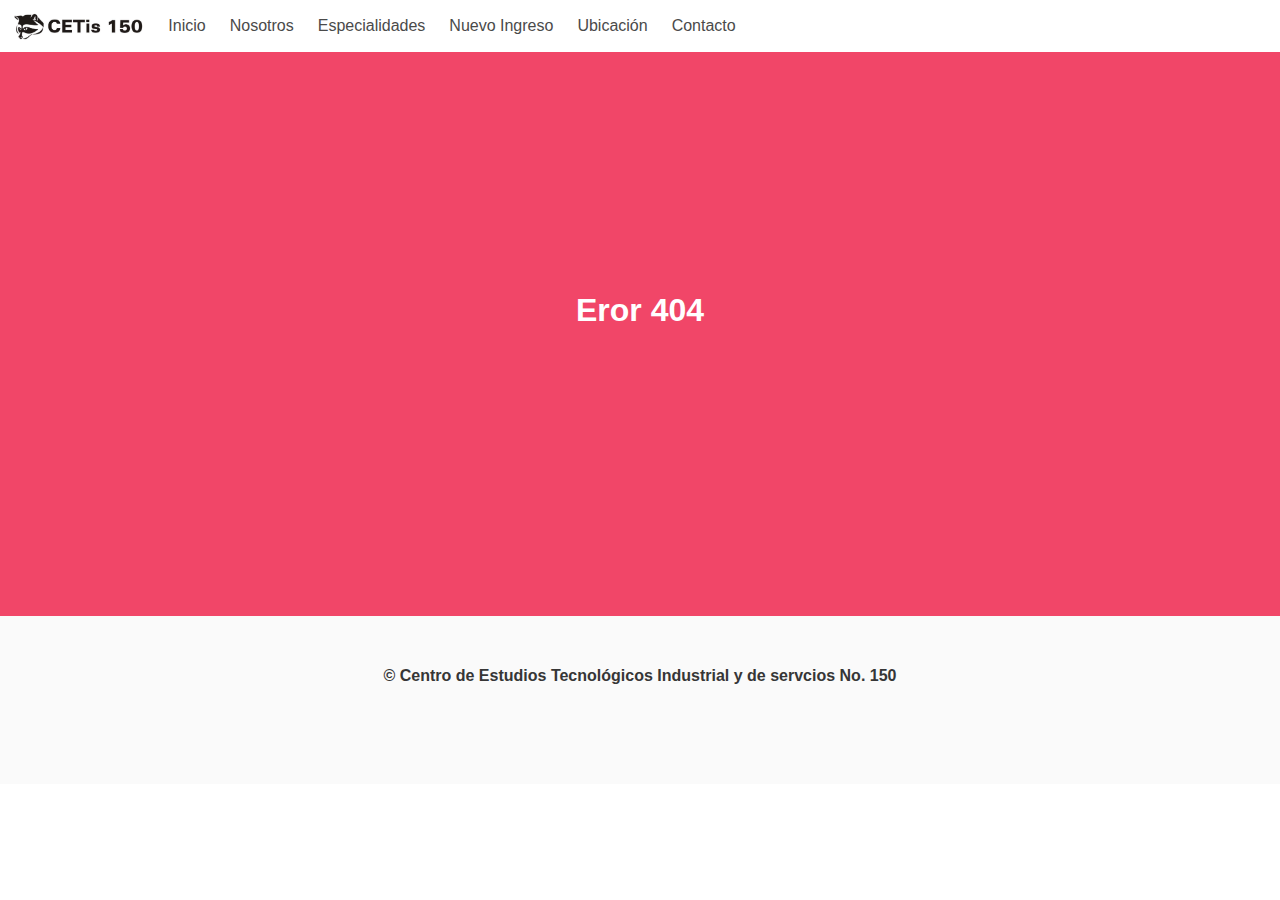
<file: error404.html>
<!DOCTYPE html>
<html lang="es">
<head>
    <meta charset="UTF-8">
    <link rel="icon" href="/Icono.png">
    <meta http-equiv="X-UA-Compatible" content="IE=edge">
    <meta name="viewport" content="width=device-width, initial-scale=1.0">
    <link rel="stylesheet" href="/css/bulma-0.9.3.min.css">
    <title>Offline</title>
</head>
<body>
  <header>
    <nav class="navbar " role="navigation" aria-label="main navigation">
      <div class="navbar-brand">
        <!-- 640x160 logo -->
        <a class="navbar-item" href="/index.html">
          <img src="/assets/logos_responsive.png" alt="CETis 150 Logo">
        </a>
    
        <a role="button" class="navbar-burger" aria-label="menu" aria-expanded="false" data-target="navbarBasicExample">
          <span aria-hidden="true"></span>
          <span aria-hidden="true"></span>
          <span aria-hidden="true"></span>
        </a>
      </div>     
    
      <div id="navbarBasicExample" class="navbar-menu">
        <div class="navbar-start">
          <a class="navbar-item" href="/index.html">
            Inicio
          </a>
    
          <a class="navbar-item" href="/pages/nosotros.html">
            Nosotros
          </a>

          <a class="navbar-item" href="/pages/especialidades.html">
            Especialidades
          </a>
          
          <a class="navbar-item" href="/pages/nuevo_ingreso.html">
            Nuevo Ingreso
          </a>

          <a class="navbar-item" href="/pages/ubicacion.html">
            Ubicación
          </a>

          <a class="navbar-item" href="/pages/contacto.html">
            Contacto
          </a>
        </div>

      </div>
    </nav>
  </header>

  <section class="section has-background-danger">
    <div class="container">

      <br>
      <br>
      <br>
      <br>
      <br>
      <br>
      <br>
      <br>

      <div class="columns  is-centered">
        <div class="column has-text-centered content has-text-white">
          <h1 class="title has-text-white">Eror 404</h1>
          </p>
        </div>
      </div>

      <br>
      <br>
      <br>
      <br>
      <br>
      <br>
      <br>
      <br>

    </div>
</section>
        
  <!-- footer -->
    <footer class="footer">
      <div class="content has-text-centered">
        <p>
          <strong>
            &copy
            Centro de Estudios Tecnológicos Industrial y de servcios No. 150 <br>
          </strong>
        </p>
      </div>
    </footer>

    <!-- Scripts -->
    <script src="/js/app.js"></script>
</body>
</html>
</file>
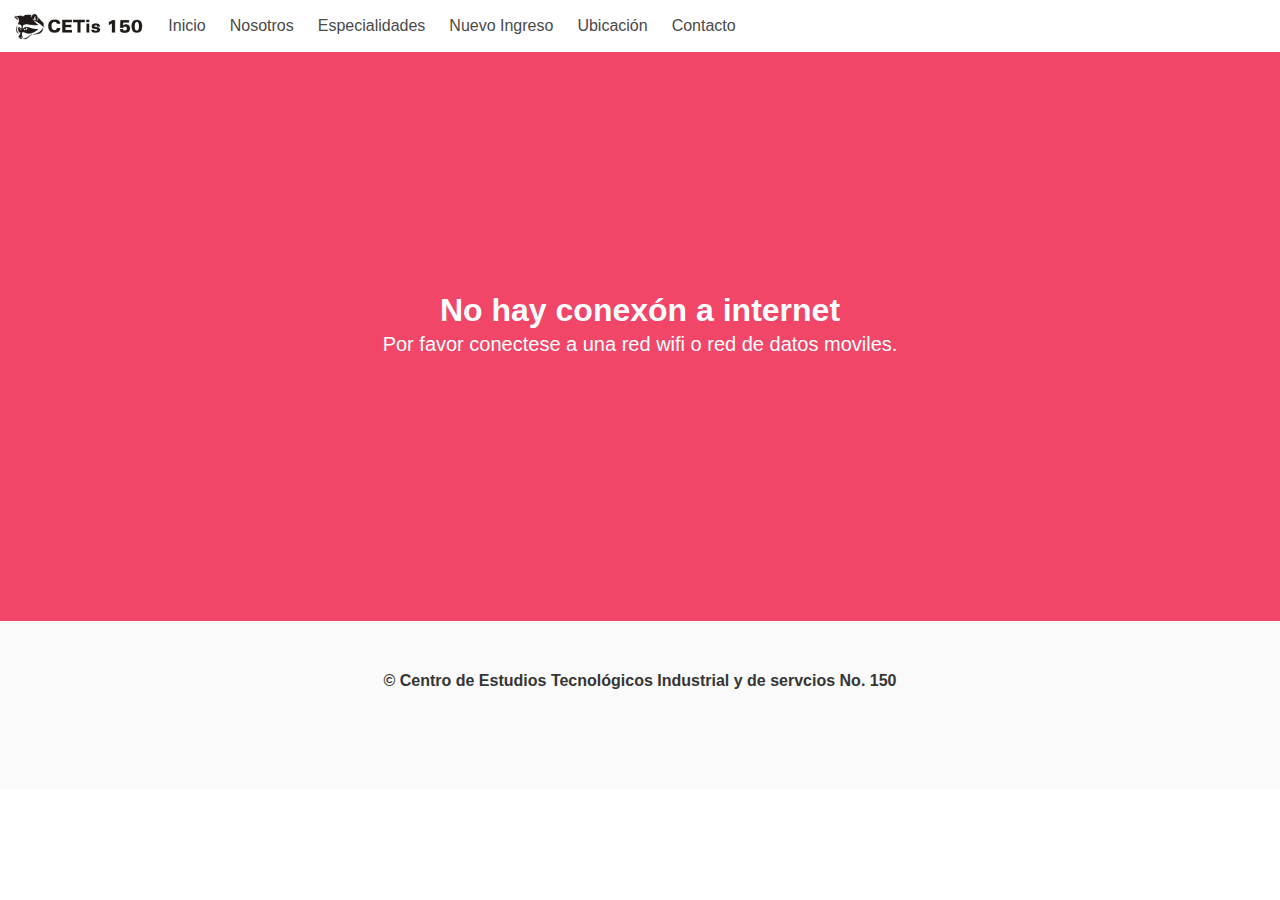
<file: Offline.html>
<!DOCTYPE html>
<html lang="es">
<head>
    <meta charset="UTF-8">
    <link rel="icon" href="/Icono.png">
    <meta http-equiv="X-UA-Compatible" content="IE=edge">
    <meta name="viewport" content="width=device-width, initial-scale=1.0">
    <link rel="stylesheet" href="/css/bulma-0.9.3.min.css">
    <title>Offline</title>
</head>
<body>
  <header>
    <nav class="navbar " role="navigation" aria-label="main navigation">
      <div class="navbar-brand">
        <!-- 640x160 logo -->
        <a class="navbar-item" href="/index.html">
          <img src="/assets/logos_responsive.png" alt="CETis 150 Logo">
        </a>
    
        <a role="button" class="navbar-burger" aria-label="menu" aria-expanded="false" data-target="navbarBasicExample">
          <span aria-hidden="true"></span>
          <span aria-hidden="true"></span>
          <span aria-hidden="true"></span>
        </a>
      </div>     
    
      <div id="navbarBasicExample" class="navbar-menu">
        <div class="navbar-start">
          <a class="navbar-item" href="/index.html">
            Inicio
          </a>
    
          <a class="navbar-item" href="/pages/nosotros.html">
            Nosotros
          </a>

          <a class="navbar-item" href="/pages/especialidades.html">
            Especialidades
          </a>
          
          <a class="navbar-item" href="/pages/nuevo_ingreso.html">
            Nuevo Ingreso
          </a>

          <a class="navbar-item" href="/pages/ubicacion.html">
            Ubicación
          </a>

          <a class="navbar-item" href="/pages/contacto.html">
            Contacto
          </a>
        </div>

      </div>
    </nav>
  </header>

  <section class="section has-background-danger">
    <div class="container">

      <br>
      <br>
      <br>
      <br>
      <br>
      <br>
      <br>
      <br>

      <div class="columns  is-centered">
        <div class="column has-text-centered content has-text-white">
          <h1 class="title has-text-white">No hay conexón a internet</h1>
          <p class="subtitle has-text-white">
            <!-- No hay conexión a internet. -->
            Por favor conectese a una red wifi o red de datos moviles.
          </p>
        </div>
      </div>

      <br>
      <br>
      <br>
      <br>
      <br>
      <br>
      <br>
      <br>

    </div>
</section>
        
  <!-- footer -->
    <footer class="footer">
      <div class="content has-text-centered">
        <p>
          <strong>
            &copy
            Centro de Estudios Tecnológicos Industrial y de servcios No. 150 <br>
          </strong>
        </p>
      </div>
    </footer>

    <!-- Scripts -->
    <script src="/js/app.js"></script>
</body>
</html>
</file>
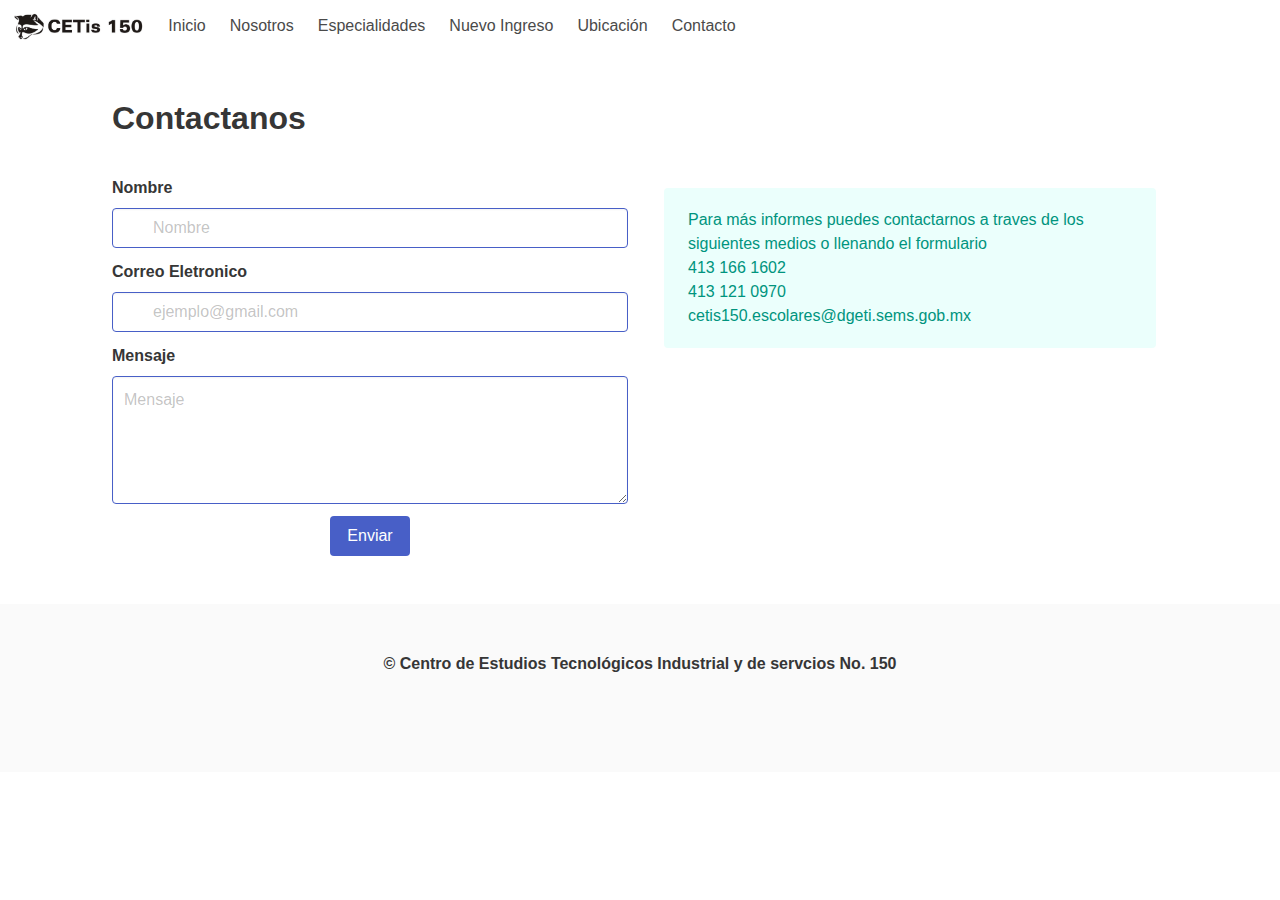
<file: pages/Contacto.html>
<!DOCTYPE html>
<html lang="es">
<head>
    <meta charset="UTF-8">
    <link rel="icon" href="/Icono.png">
    <meta http-equiv="X-UA-Compatible" content="IE=edge">
    <meta name="viewport" content="width=device-width, initial-scale=1.0">
    <link rel="stylesheet" href="/css/bulma-0.9.3.min.css">
    <title>Contacto</title>
</head>
<body>
  <header>
    <nav class="navbar " role="navigation" aria-label="main navigation">
      <div class="navbar-brand">
        <!-- 640x160 logo -->
        <a class="navbar-item" href="/index.html">
          <img src="/assets/logos_responsive.png" alt="CETis 150 Logo">
        </a>
    
        <a role="button" class="navbar-burger" aria-label="menu" aria-expanded="false" data-target="navbarBasicExample">
          <span aria-hidden="true"></span>
          <span aria-hidden="true"></span>
          <span aria-hidden="true"></span>
        </a>
      </div>     
    
      <div id="navbarBasicExample" class="navbar-menu">
        <div class="navbar-start">
          <a class="navbar-item" href="/index.html">
            Inicio
          </a>
    
          <a class="navbar-item" href="/pages/nosotros.html">
            Nosotros
          </a>

          <a class="navbar-item" href="/pages/especialidades.html">
            Especialidades
          </a>
          
          <a class="navbar-item" href="/pages/nuevo_ingreso.html">
            Nuevo Ingreso
          </a>

          <a class="navbar-item" href="/pages/ubicacion.html">
            Ubicación
          </a>

          <a class="navbar-item" href="/pages/contacto.html">
            Contacto
          </a>
        </div>

      </div>
    </nav>
  </header>
    
  <div class="container">
    <section class="section">

      <div class="columns">
        <div class="column content">
          <h1 class="title">
            Contactanos
          </h1>
        </div>
      </div>
      
      <div class="columns">

        <div class="column">
          <form action="#">
            <div class="field">
              <label class="label">Nombre</label>
              <div class="control has-icons-left has-icons-right">
                <input class="input is-link" type="text" required placeholder="Nombre">
                <span class="icon is-small is-left">
                  <ion-icon name="person"></ion-icon>
                </span>
              </div>
            </div>
            
            <div class="field">
              <label class="label">Correo Eletronico</label>
              <div class="control has-icons-left has-icons-right">
                <input class="input is-link" type="email" required placeholder="ejemplo@gmail.com">
                <span class="icon is-small is-left">
                  <ion-icon name="mail"></ion-icon>
                </span>
              </div>

            </div>
            
            <div class="field">
              <label class="label">Mensaje</label>
              <div class="control">
                <textarea class="textarea is-link" required placeholder="Mensaje"></textarea>
              </div>
            </div>
            
            <div class="field is-grouped level">
              <div class="control level-item">
                <button class="button is-link">Enviar</button>
              </div>
            </div>
            
          </form>
        </div>

        <div class="column">
          <div class="column">
            <div class="notification is-primary is-light">
          <p>
            Para más informes puedes contactarnos a traves de los siguientes medios o llenando el formulario 
          </p>
              <ion-icon name="call"></ion-icon> 413 166 1602 <br>
              <ion-icon name="logo-whatsapp"></ion-icon> 413 121 0970 <br>
              <ion-icon name="mail"></ion-icon> cetis150.escolares@dgeti.sems.gob.mx
            </div>
          </div>
        </div>

      </div>

    </section>
  </div>
        
  <!-- footer -->
  <footer class="footer">
    <div class="content has-text-centered">
      <p>
        <strong>
          &copy
          Centro de Estudios Tecnológicos Industrial y de servcios No. 150 <br>
        </strong>
      </p>
    </div>
  </footer>

  <!-- Scripts -->
  <script type="module" src="https://unpkg.com/ionicons@5.5.2/dist/ionicons/ionicons.esm.js"></script>
  <script nomodule src="https://unpkg.com/ionicons@5.5.2/dist/ionicons/ionicons.js"></script>
  <script src="/js/app.js"></script>
</body>
</html>
</file>
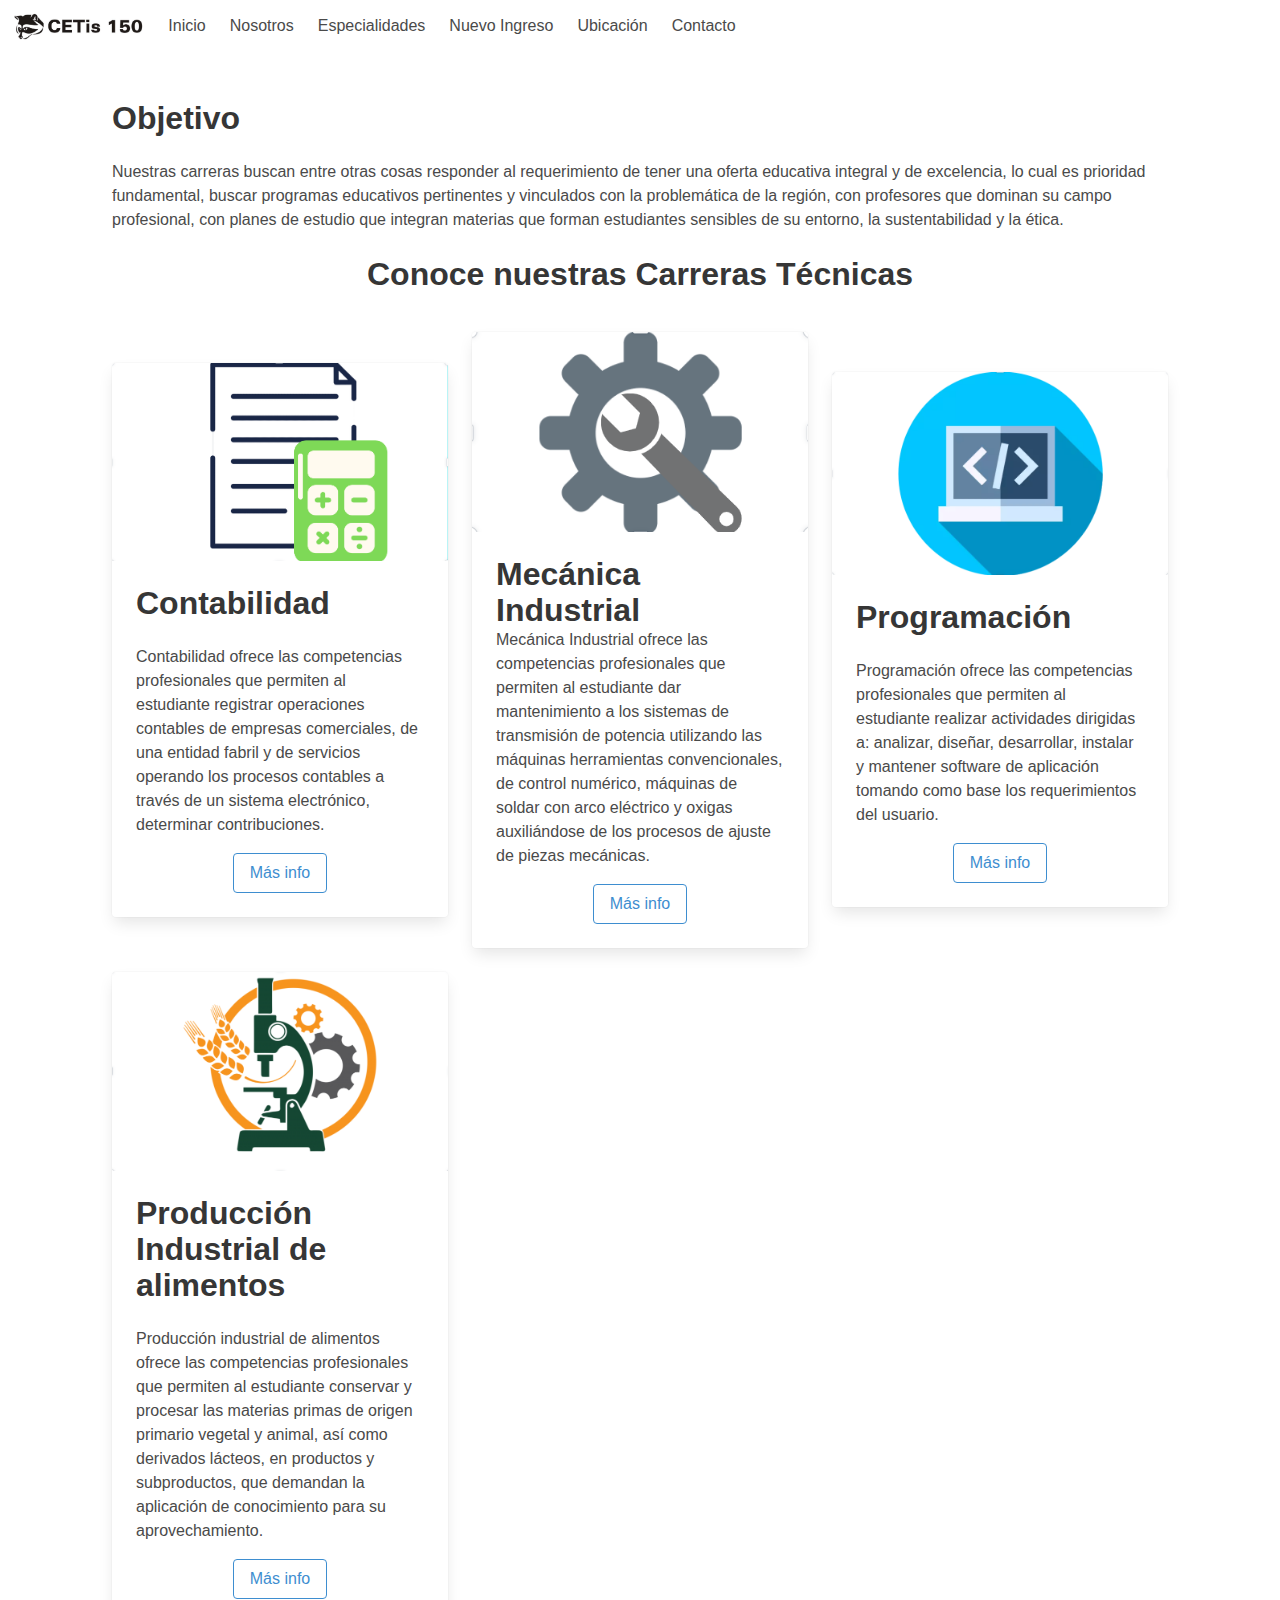
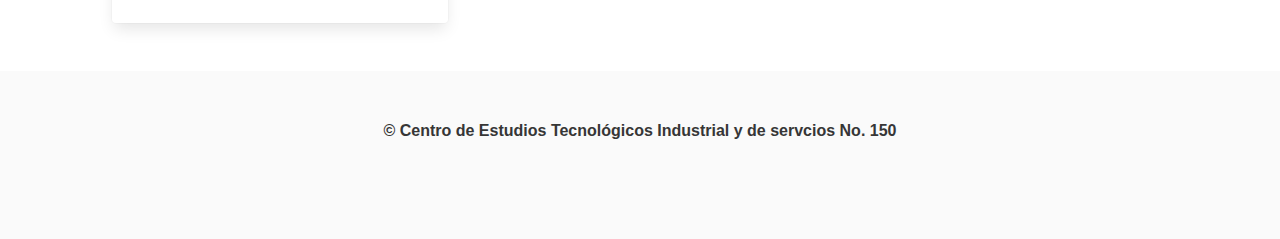
<file: pages/Especialidades.html>
<!DOCTYPE html>
<html lang="es">
<head>
    <meta charset="UTF-8">
    <link rel="icon" href="/Icono.png">
    <meta http-equiv="X-UA-Compatible" content="IE=edge">
    <meta name="viewport" content="width=device-width, initial-scale=1.0">
    <link rel="stylesheet" href="/css/bulma-0.9.3.min.css">
    <title>Especialidades</title>
</head>
<body>
  <header>
    <nav class="navbar " role="navigation" aria-label="main navigation">
      <div class="navbar-brand">
        <!-- 640x160 logo -->
        <a class="navbar-item" href="/index.html">
          <img src="/assets/logos_responsive.png" alt="CETis 150 Logo">
        </a>
    
        <a role="button" class="navbar-burger" aria-label="menu" aria-expanded="false" data-target="navbarBasicExample">
          <span aria-hidden="true"></span>
          <span aria-hidden="true"></span>
          <span aria-hidden="true"></span>
        </a>
      </div>     
    
      <div id="navbarBasicExample" class="navbar-menu">
        <div class="navbar-start">
          <a class="navbar-item" href="/index.html">
            Inicio
          </a>
    
          <a class="navbar-item" href="/pages/nosotros.html">
            Nosotros
          </a>

          <a class="navbar-item" href="/pages/especialidades.html">
            Especialidades
          </a>
          
          <a class="navbar-item" href="/pages/nuevo_ingreso.html">
            Nuevo Ingreso
          </a>

          <a class="navbar-item" href="/pages/ubicacion.html">
            Ubicación
          </a>

          <a class="navbar-item" href="/pages/contacto.html">
            Contacto
          </a>
        </div>

      </div>
    </nav>
  </header>
   
  <div class="container">
    <section class="section">
      <div class="columns">
        <div class="column content">
          <h1 class="title"> Objetivo </h1>
          <p>
            Nuestras carreras buscan entre otras cosas responder al requerimiento de tener una oferta educativa integral y de excelencia, lo cual es prioridad fundamental, buscar programas educativos pertinentes y vinculados con la problemática de la región, con profesores que dominan su campo profesional, con planes de estudio que integran materias que forman estudiantes sensibles de su entorno, la sustentabilidad y la ética.
          </p>
        </div>
      </div>

      <div class="columns level">
        <div class="column content">
          <h1 class="title level-item"> Conoce nuestras Carreras Técnicas </h1>
        </div>
      </div>

      <div class="columns level">
        <!-- Contabilidad -->
        <div class="column level-right">

          <div class="card">
            <div class="card-image">
              <figure class="image ">
                <img src="/assets/iconos/especialidades/conta.png" alt="Contabilidad CETis 150">
              </figure>
            </div>
            <div class="card-content">
              <p class="title">Contabilidad</p>
              <div class="content">
                <p> 
                  Contabilidad ofrece las competencias profesionales que permiten al
                  estudiante registrar operaciones contables de empresas 
                  comerciales, de una entidad fabril y 
                  de servicios operando los procesos contables a través de un sistema electrónico, determinar contribuciones.
                </p> 
                <div class="level">
                  <div class="level-item">
                    <form target="_blank" action="http://www.cetis150.edu.mx/images/2021/Contabilidad_2016.pdf"> 
                      <button class="button is-info is-outlined"> Más info</button>
                    </form>
                  </div>
                </div>
              </div>
            </div>
          </div>

        </div>

        <!-- Mecánica Industrial -->
        <div class="column level-item">
          
          <div class="card">
            <div class="card-image">
              <figure class="image ">
                <img src="/assets/iconos/especialidades/mecanica.png" alt="Mecanica Industrial CETis 150">
              </figure>
            </div>
            <div class="card-content">
              <p class="title">Mecánica Industrial </p>
              <div class="content">
                <p>
                  Mecánica Industrial ofrece las competencias profesionales que permiten al estudiante dar mantenimiento a los sistemas de transmisión de potencia utilizando las máquinas herramientas convencionales, de control numérico, máquinas de soldar con arco eléctrico y oxigas auxiliándose de los procesos de ajuste de piezas mecánicas.
                </p> 
                
                <div class="level">
                  <div class="level-item">
                    <form target="_blank" action="http://www.cetis150.edu.mx/images/2021/Mecanica_Industrial_2016.pdf"> 
                      <button class="button is-info is-outlined"> Más info</button>
                    </form>
                  </div>
                </div>
              </div>
            </div>
          </div>

        </div>

        <div class="column level-left">
          
        <!-- Programación -->
          <div class="card">
            <div class="card-image">
              <figure class="image">
                <img src="/assets/iconos/especialidades/progra.png"  alt="Programación CETis 150">
              </figure>
            </div>
            <div class="card-content">
              <p class="title">Programación</p>
              <div class="content">
                <p>
                  Programación ofrece las competencias profesionales que permiten al estudiante realizar actividades dirigidas a: 
                  analizar, diseñar, desarrollar, instalar y mantener software de aplicación tomando como base los requerimientos del usuario.
                </p> 
                
                <div class="level">
                  <div class="level-item">
                    <form target="_blank" action="http://www.cetis150.edu.mx/images/2021/Programacion_2017.pdf"> 
                      <button class="button is-info is-outlined"> Más info</button>
                    </form>
                  </div>
                </div>
              </div>
            </div>
          </div>

        </div>

      </div>


      <div class="columns level">
        <div class="column level-right">
          <!-- Producción Industrial de alimentos -->
          <div class="card">
            <div class="card-image">
              <figure class="image ">
                <img src="/assets/iconos/especialidades/alimentos.png" alt="Producción Industrial de alimentos CETis 150">
              </figure>
            </div>
            <div class="card-content">
              <p class="title">Producción Industrial de alimentos</p>
              <div class="content">
                <p>
                  Producción industrial de alimentos ofrece las competencias profesionales que permiten al estudiante conservar y procesar las materias primas de origen primario vegetal y animal, así como derivados lácteos, en productos y subproductos, que demandan la aplicación de conocimiento para su aprovechamiento.
                </p>
                <div class="level">
                  <div class="level-item">
                    <form action="http://www.cetis150.edu.mx/images/2021/Produccion_Industrial_de_Alimentos_2016.pdf" target="_blank"> 
                      <button class="button is-info is-outlined"> Más info</button>
                    </form>
                  </div>
                </div>
              </div>
            </div>
          </div>
        </div>
        
        <div class="column level-item"></div>
        <div class="column level-left"></div>
      </div>

    </section>
  </div>

        
  <!-- footer -->
    <footer class="footer">
      <div class="content has-text-centered">
        <p>
          <strong>
            &copy
            Centro de Estudios Tecnológicos Industrial y de servcios No. 150 <br>
          </strong>
        </p>
      </div>
    </footer>

    <!-- Scripts -->
    <script src="/js/app.js"></script>
</body>
</html>
</file>
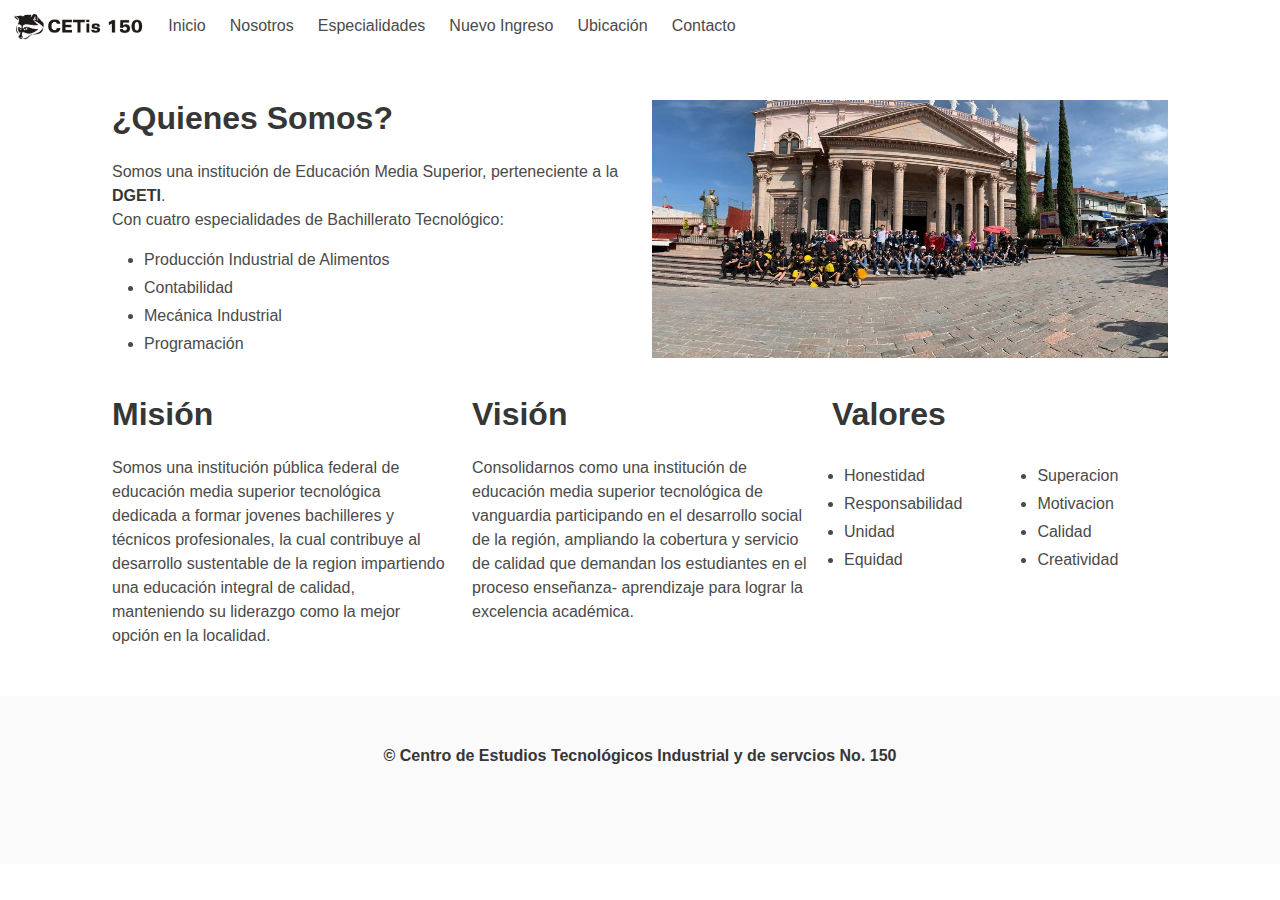
<file: pages/Nosotros.html>
<!DOCTYPE html>
<html lang="es">
<head>
    <meta charset="UTF-8">
    <link rel="icon" href="/Icono.png">
    <meta http-equiv="X-UA-Compatible" content="IE=edge">
    <meta name="viewport" content="width=device-width, initial-scale=1.0">
    <link rel="stylesheet" href="/css/bulma-0.9.3.min.css">
    <title>Nosotros</title>
</head>
<body>
  <header>
    <nav class="navbar " role="navigation" aria-label="main navigation">
      <div class="navbar-brand">
        <!-- 640x160 logo -->
        <a class="navbar-item" href="/index.html">
          <img src="/assets/logos_responsive.png" alt="CETis 150 Logo">
        </a>
    
        <a role="button" class="navbar-burger" aria-label="menu" aria-expanded="false" data-target="navbarBasicExample">
          <span aria-hidden="true"></span>
          <span aria-hidden="true"></span>
          <span aria-hidden="true"></span>
        </a>
      </div>     
    
      <div id="navbarBasicExample" class="navbar-menu">
        <div class="navbar-start">
          <a class="navbar-item" href="/index.html">
            Inicio
          </a>
    
          <a class="navbar-item" href="/pages/nosotros.html">
            Nosotros
          </a>

          <a class="navbar-item" href="/pages/especialidades.html">
            Especialidades
          </a>
          
          <a class="navbar-item" href="/pages/nuevo_ingreso.html">
            Nuevo Ingreso
          </a>

          <a class="navbar-item" href="/pages/ubicacion.html">
            Ubicación
          </a>

          <a class="navbar-item" href="/pages/contacto.html">
            Contacto
          </a>
        </div>

      </div>
    </nav>
  </header>

  <!-- ¿Quienes somos -->
  <div class="container">
    <section class="section">
      <div class="columns">
        
        <div class="column ">
          <div class="content">
            <h1 class="title">¿Quienes Somos?</h1>
            <p > 
              Somos una institución de Educación Media Superior, perteneciente a la <strong>DGETI</strong>. <br> 
              Con cuatro especialidades de Bachillerato Tecnológico: <br>
              <ul>
                <li>Producción Industrial de Alimentos</li>
                <li>Contabilidad</li>
                <li>Mecánica Industrial</li>
                <li>Programación</li>
              </ul>
            </p>

          </div>
        </div>

        <div class="column ">
          <figure class="image is-2by1">
            <img src="/assets/Desfile_20_nov_2019.jpeg">
          </figure>
        </div>

      </div>

      <div class="columns">
        
        <div class="column ">
          <div class="content">
            <h1 class="title">Misión</h1>
            <p > 
              Somos una institución pública federal de educación media superior tecnológica dedicada a formar jovenes bachilleres y técnicos profesionales, 
              la cual contribuye al desarrollo sustentable de la region impartiendo una educación integral de calidad, manteniendo su liderazgo como la mejor opción en la localidad.<br>
            </p>
          </div>
        </div>

        <div class="column ">
          <div class="content">
            <h1 class="title"> Visión</h1>
            <p >
              Consolidarnos como una institución de educación media superior tecnológica de vanguardia participando en el desarrollo social de la región, ampliando la cobertura y 
              servicio de calidad que demandan los estudiantes en el proceso enseñanza- aprendizaje para lograr la excelencia académica.
              <br>
              
            </p>

          </div>
        </div> 

        <div class="column ">
          <div class="content">
            
            <h1 class="title"> Valores</h1>
              <table>
                <tr>
                  <td>
                    <li>Honestidad</li>
                    <li>Responsabilidad</li>
                    <li>Unidad</li>
                    <li>Equidad</li>
                  </td>
                  <td>
                    <li>Superacion</li>
                    <li>Motivacion</li>
                    <li>Calidad</li>
                    <li>Creatividad</li>
                  </td>
                </tr>
              </table>

          </div>
        </div>

      </div>
      
    </section>
  </div>
        
  <!-- footer -->
    <footer class="footer">
      <div class="content has-text-centered">
        <p>
          <strong>
            &copy
            Centro de Estudios Tecnológicos Industrial y de servcios No. 150 <br>
          </strong>
        </p>
      </div>
    </footer>

    <!-- Scripts -->
    <script src="/js/app.js"></script>
</body>
</html>
</file>
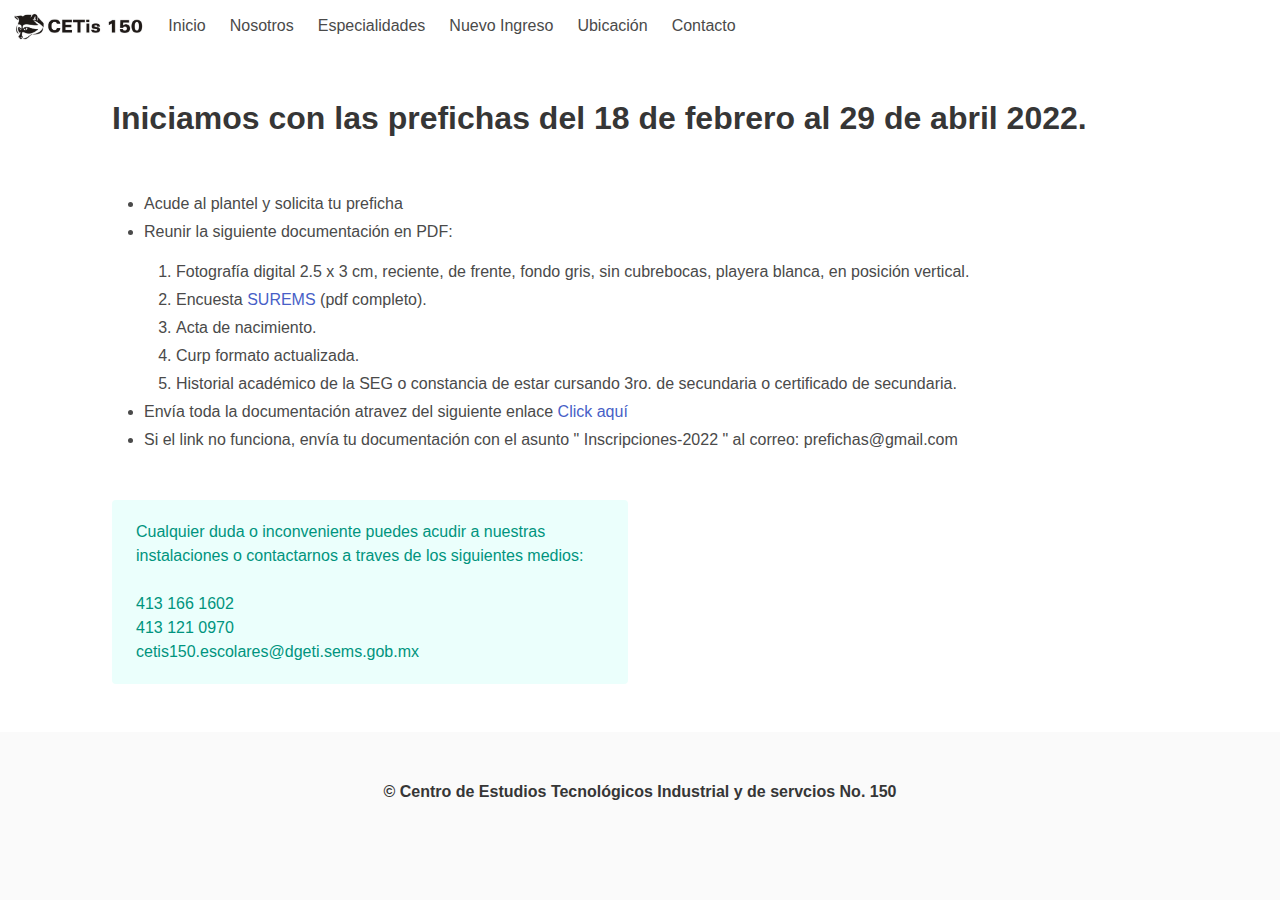
<file: pages/Nuevo_Ingreso.html>
<!DOCTYPE html>
<html lang="es">
<head>
    <meta charset="UTF-8">
    <link rel="icon" href="/Icono.png">
    <meta http-equiv="X-UA-Compatible" content="IE=edge">
    <meta name="viewport" content="width=device-width, initial-scale=1.0">
    <link rel="stylesheet" href="/css/bulma-0.9.3.min.css">
    <title>Nuevo Ingreso</title>
</head>
<body>
  <header>
    <nav class="navbar " role="navigation" aria-label="main navigation">
      <div class="navbar-brand">
        <!-- 640x160 logo -->
        <a class="navbar-item" href="/index.html">
          <img src="/assets/logos_responsive.png" alt="CETis 150 Logo">
        </a>
    
        <a role="button" class="navbar-burger" aria-label="menu" aria-expanded="false" data-target="navbarBasicExample">
          <span aria-hidden="true"></span>
          <span aria-hidden="true"></span>
          <span aria-hidden="true"></span>
        </a>
      </div>     
    
      <div id="navbarBasicExample" class="navbar-menu">
        <div class="navbar-start">
          <a class="navbar-item" href="/index.html">
            Inicio
          </a>
    
          <a class="navbar-item" href="/pages/nosotros.html">
            Nosotros
          </a>

          <a class="navbar-item" href="/pages/especialidades.html">
            Especialidades
          </a>
          
          <a class="navbar-item" href="/pages/nuevo_ingreso.html">
            Nuevo Ingreso
          </a>

          <a class="navbar-item" href="/pages/ubicacion.html">
            Ubicación
          </a>

          <a class="navbar-item" href="/pages/contacto.html">
            Contacto
          </a>
        </div>

      </div>
    </nav>
  </header>
    
  <div class="container">
    <section class="section ">

      <div class="columns">
        <div class="column content">
          <h1 class="title">
            Iniciamos con las prefichas del 18 de febrero al 29 de abril 2022.
          </h1>
        </div>
      </div>

      <div class="columns">
        <div class="column content">
          <ul>
            <li>
              Acude al plantel y solicita tu preficha 
            </li>
            <li>
              Reunir la siguiente documentación en PDF:
              <ol>
                <li> 
                  Fotografía digital 2.5 x 3 cm, reciente, de frente, fondo gris, sin cubrebocas, playera blanca, en posición vertical. 
                </li>
                <li>Encuesta <a href="https://surems.seg.guanajuato.gob.mx/Account/Login#close" target="_blank"> SUREMS </a> (pdf completo).</li>
                <li>Acta de nacimiento.</li>
                <li>Curp formato actualizada.</li>
                <li> 
                    Historial académico de la SEG o constancia de estar cursando 3ro. de secundaria o certificado de secundaria. 
                </li>
              </ol>
            </li>
            <li>
              Envía toda la documentación atravez del siguiente enlace <a href="mailto:prefichas@gmail.com?Subject=Inscripciones-2022">Click aquí</a>
            </li>
            <li>
              Si el link no funciona, envía tu documentación con el asunto " Inscripciones-2022 " al correo: prefichas@gmail.com 
           </li>
          </ul>
        </div>
      </div>

      <div class="columns">
        <div class="column is-fifth">
          
        </div>
      </div>

      <div class="columns">
        <!-- <div class="column is-two-fifths"> -->
          <div class="column is-half">
          <div class="notification is-primary is-light">
            Cualquier duda o inconveniente puedes acudir a nuestras instalaciones o contactarnos a traves de los siguientes medios: <br>
            <br>
            <ion-icon name="call"></ion-icon> 413 166 1602 <br>
            <ion-icon name="logo-whatsapp"></ion-icon> 413 121 0970 <br>
            <ion-icon name="mail"></ion-icon> cetis150.escolares@dgeti.sems.gob.mx
            
          </div>
        </div>
      </div>

    </section>
  </div>
        
  <!-- footer -->
    <footer class="footer">
      <div class="content has-text-centered">
        <p>
          <strong>
            &copy
            Centro de Estudios Tecnológicos Industrial y de servcios No. 150 <br>
          </strong>
        </p>
      </div>
    </footer>

    <!-- Scripts -->
    <script type="module" src="https://unpkg.com/ionicons@5.5.2/dist/ionicons/ionicons.esm.js"></script>
    <script nomodule src="https://unpkg.com/ionicons@5.5.2/dist/ionicons/ionicons.js"></script>
    <script src="/js/app.js"></script>
</body>
</html>
</file>
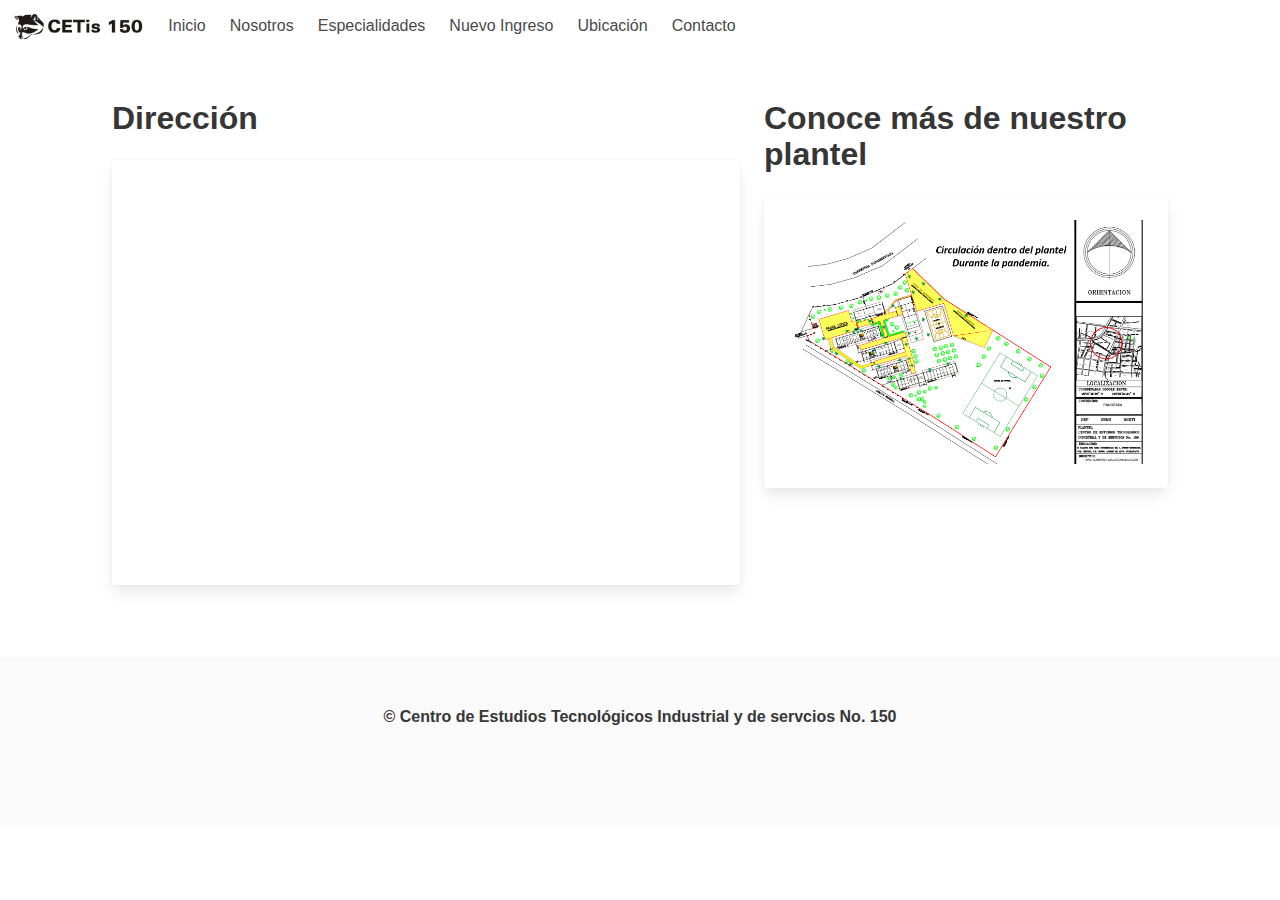
<file: pages/Ubicacion.html>
<!DOCTYPE html>
<html lang="en">
<head>
    <meta charset="UTF-8">
    <link rel="icon" href="/Icono.png">
    <meta http-equiv="X-UA-Compatible" content="IE=edge">
    <meta name="viewport" content="width=device-width, initial-scale=1.0">
    <link rel="stylesheet" href="/css/bulma-0.9.3.min.css">
    <link rel="stylesheet" href="/css/styles.css">
    <title>Ubicación</title>
</head>
<body>
  <header>
    <nav class="navbar " role="navigation" aria-label="main navigation">
      <div class="navbar-brand">
        <!-- 640x160 logo -->
        <a class="navbar-item" href="/index.html">
          <img src="/assets/logos_responsive.png" alt="CETis 150 Logo">
        </a>
    
        <a role="button" class="navbar-burger" aria-label="menu" aria-expanded="false" data-target="navbarBasicExample">
          <span aria-hidden="true"></span>
          <span aria-hidden="true"></span>
          <span aria-hidden="true"></span>
        </a>
      </div>     
    
      <div id="navbarBasicExample" class="navbar-menu">
        <div class="navbar-start">
          <a class="navbar-item" href="/index.html">
            Inicio
          </a>
    
          <a class="navbar-item" href="/pages/nosotros.html">
            Nosotros
          </a>

          <a class="navbar-item" href="/pages/especialidades.html">
            Especialidades
          </a>
          
          <a class="navbar-item" href="/pages/nuevo_ingreso.html">
            Nuevo Ingreso
          </a>

          <a class="navbar-item" href="/pages/ubicacion.html">
            Ubicación
          </a>

          <a class="navbar-item" href="/pages/contacto.html">
            Contacto
          </a>
        </div>

      </div>
    </nav>
  </header>

  <div class="container">
    <section class="section">

      <div class="columns ">
        <div class="column">
          <p class="title">Dirección</p>
          <div class="card">
            <div class="card-content">
              <iframe src="https://www.google.com/maps/embed?pb=!1m18!1m12!1m3!1d4226.204019952943!2d-100.6186913192715!3d20.46386896515811!2m3!1f0!2f0!3f0!3m2!1i1024!2i768!4f13.1!3m3!1m2!1s0x85d34b4b8f180fb5%3A0xdf7323353c29dcc7!2sCETis%20150!5e0!3m2!1ses-419!2smx!4v1650783581371!5m2!1ses-419!2smx" 
              class="mapa-res" width="300" height="300" loading="lazy" referrerpolicy="no-referrer-when-downgrade"></iframe>
              <iframe src="https://www.google.com/maps/embed?pb=!1m18!1m12!1m3!1d3528.28400914612!2d-100.61855570396784!3d20.46164060450954!2m3!1f0!2f0!3f0!3m2!1i1024!2i768!4f13.1!3m3!1m2!1s0x85d34b4b8f180fb5%3A0xdf7323353c29dcc7!2sCETis%20150!5e0!3m2!1ses!2smx!4v1650847610852!5m2!1ses!2smx" 
              class="mapa-full" width="580" height="370" style="border:0;" allowfullscreen="" loading="lazy" referrerpolicy="no-referrer-when-downgrade"></iframe>            
            </div>
          </div>
        </div>

        <div class="column">
          <p class="title">Conoce más de nuestro plantel </p>
          <div class="card">
            <div class="card-content">
              <figure class="image ">
                <img src="/assets/croquis_cetis.png" class="image" alt="Croquis CETis 150">
              </figure>

            </div>
          </div>
        </div>
      </div>

      

      <div class="columns">
        <div class="column"></div>
      </div>

    </section>
  </div>

  <!-- footer -->
    <footer class="footer">
      <div class="content has-text-centered">
        <p>
          <strong>
            &copy
            Centro de Estudios Tecnológicos Industrial y de servcios No. 150 <br>
          </strong>
        </p>
      </div>
    </footer>

    <!-- Scripts -->
    <script type="module" src="https://unpkg.com/ionicons@5.5.2/dist/ionicons/ionicons.esm.js"></script>
    <script nomodule src="https://unpkg.com/ionicons@5.5.2/dist/ionicons/ionicons.js"></script>
    <script src="/js/app.js"></script>
</body>
</html>
</file>
<file: css/styles.css>
.carousel_contenedor{
    position: relative;
}

.carousel_anterior,
.carousel_siguiente{
    position: absolute;
	display: block;
	width: 30px;
	height: 30px;
	border: none;
	top: calc(50% - 35px);
	cursor: pointer;
	line-height: 30px;
	text-align: center;
	background: none;
	color: hsl(204, 86%, 53%);
	opacity: 80%;

}
.carousel_anterior:hover,
.carousel_siguiente:hover {
	opacity: 100%;
}

.carousel_anterior {
	left: -30px;
}

.carousel_siguiente {
	right: -30px;
}

.carousel_list {
	overflow: hidden;
}

.carousel_indicadores .glider-dot {
	display: block;
	width: 30px;
	height: 4px;
	background: hsl(204, 86%, 53%);
	opacity: .2;
	border-radius: 0;
}

.carousel_indicadores .glider-dot:hover {
	opacity: .5;
}

.carousel_indicadores .glider-dot.active {
	opacity: 1;
}
.mapa-res{
	display: none;
}

@media screen and (max-width: 768px) {
	.carousel_anterior,
    .carousel_siguiente{
        display: none;
    }
	.mapa-full{
		display: none;
	}
	.mapa-res{
		display: initial;
	}
}
</file>
